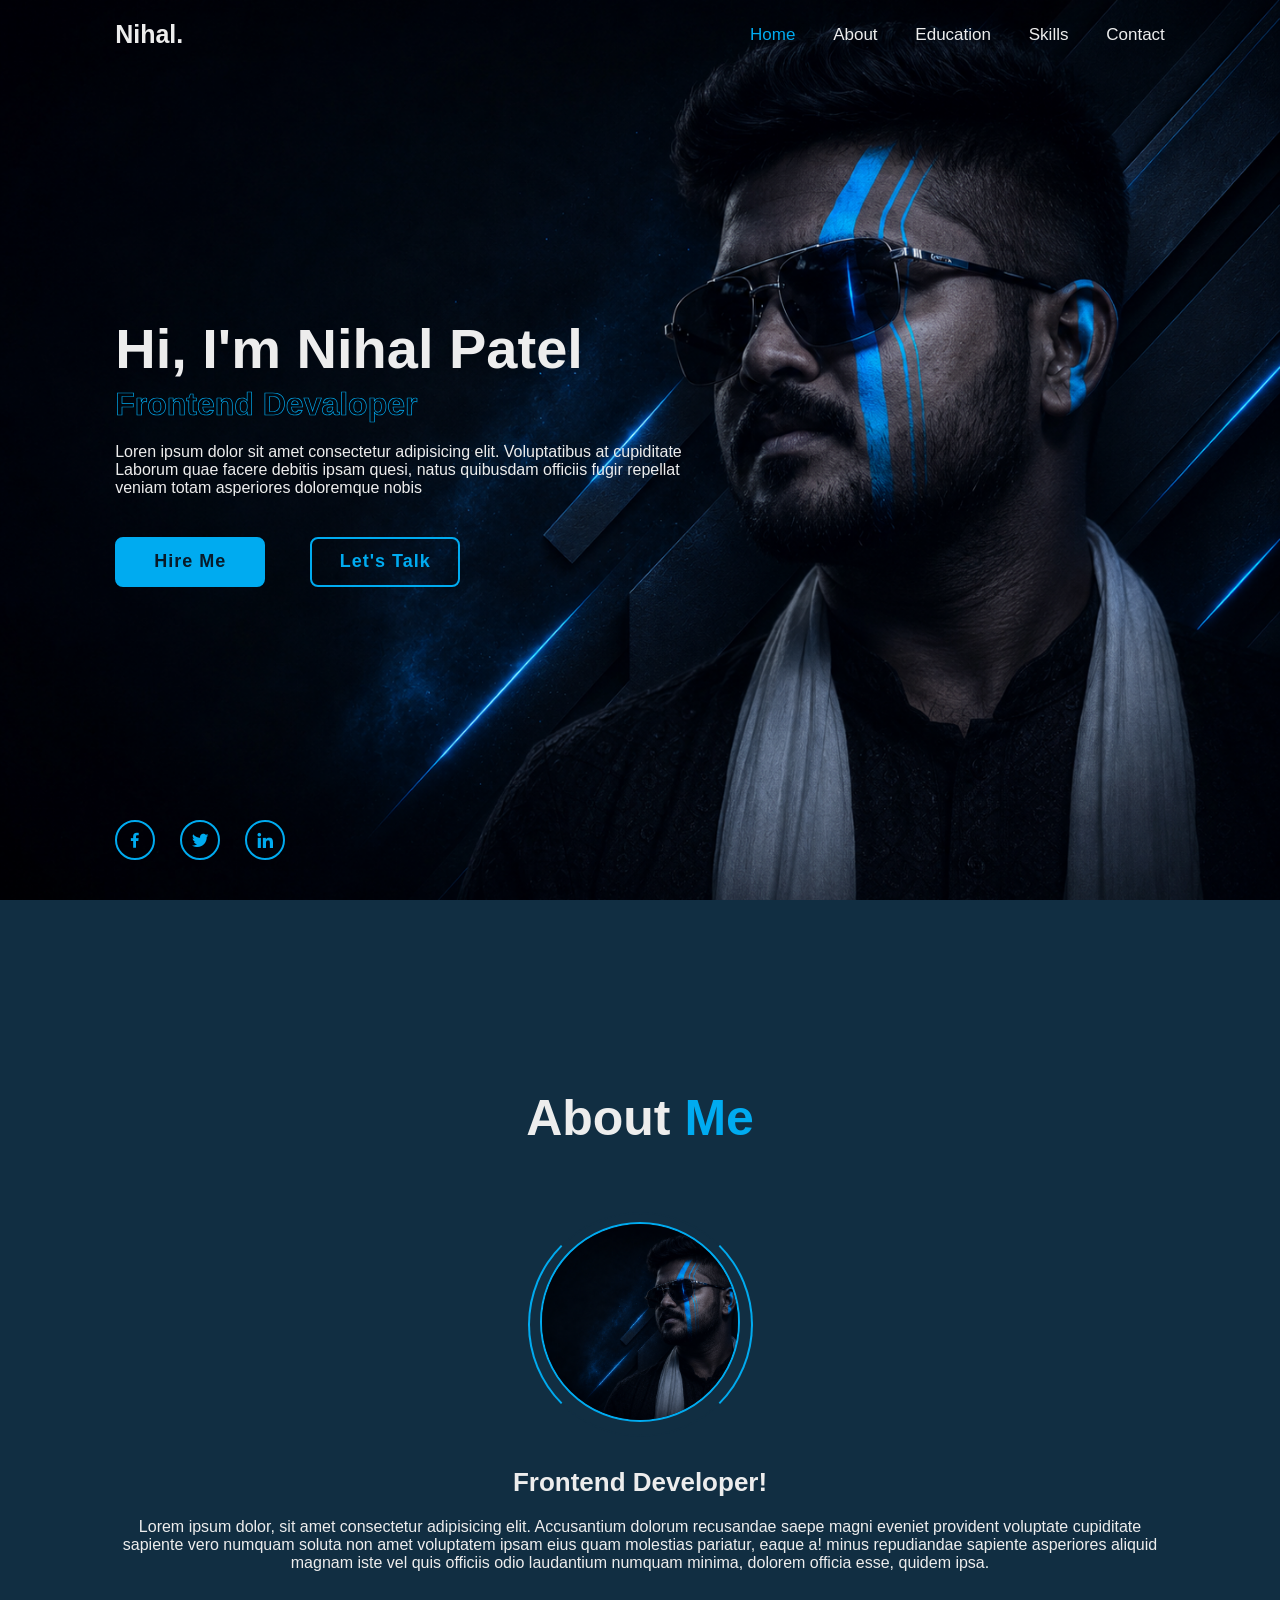
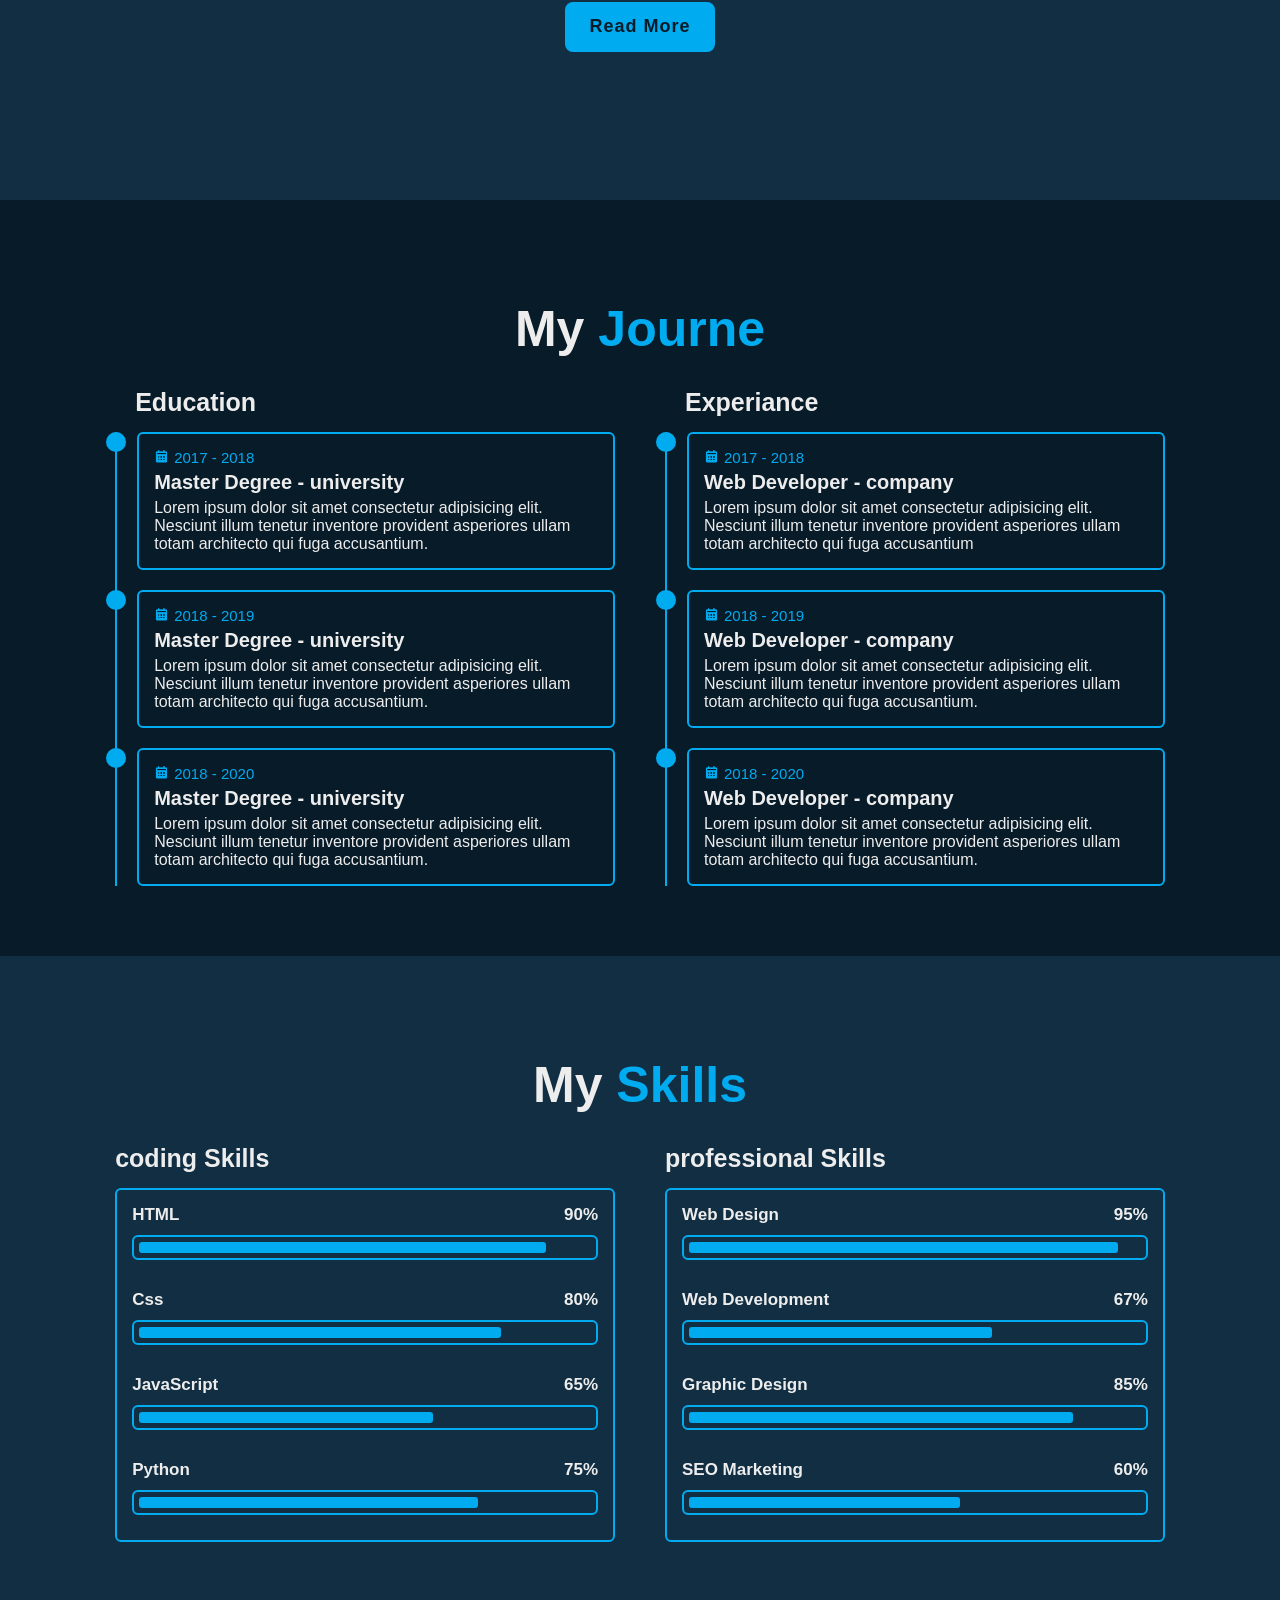
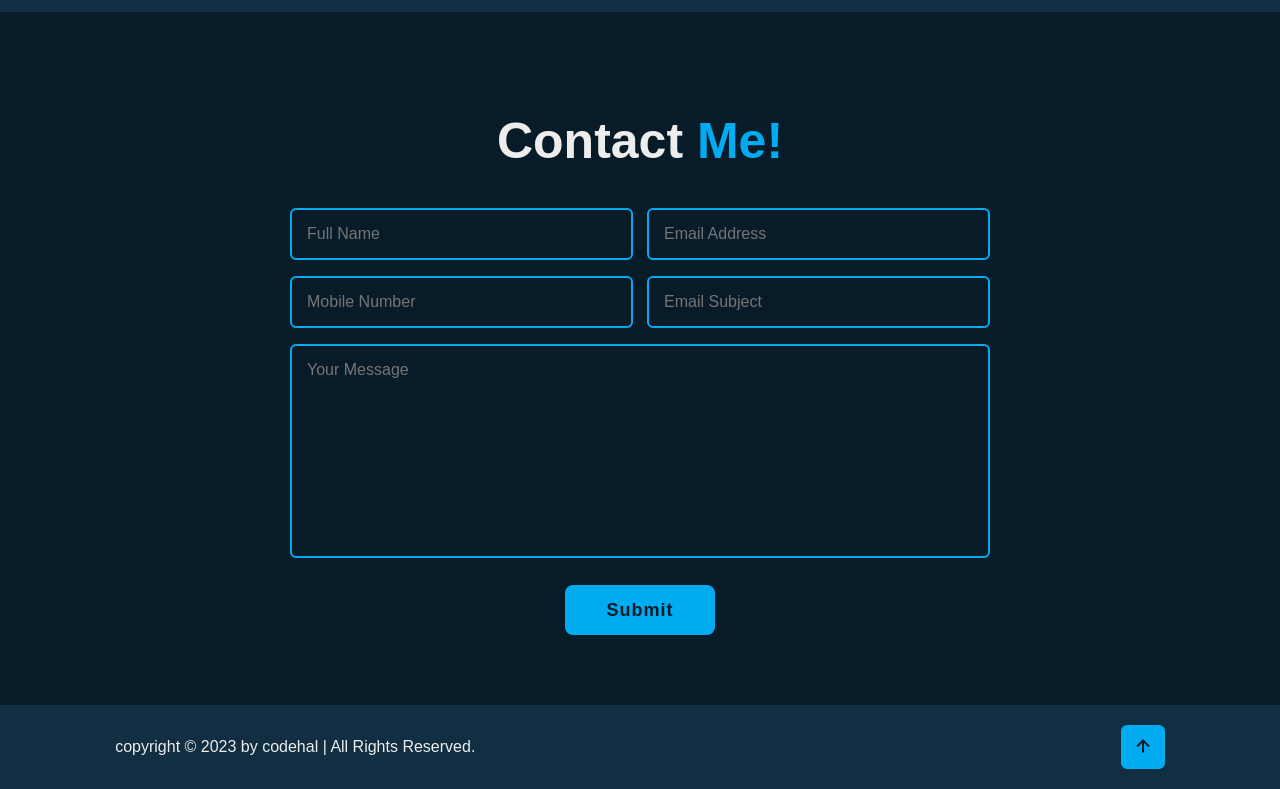
<file: index.html>
<!DOCTYPE html>
<html lang="en">

<head>
    <meta charset="UTF-8">
    <meta name="viewport" content="width=device-width, initial-scale=1.0">
    <title>Nihal Patel | Developer</title>

    <link rel="stylesheet" href="style.css">

    <!-- box icons -->

    <link href='https://unpkg.com/boxicons@2.1.4/css/boxicons.min.css' rel='stylesheet'>

</head>

<body>

    <!-- header design   -->
    <header class="header">
        <a href="#" class="logo">Nihal.</a>

        <div class="bx bx-menu" id="menu-icon"></div>

        <nav class="navbar">
            <a href="#home" class="active">Home</a>
            <a href="#about">About</a>
            <a href="#education">Education</a>
            <a href="#skills">Skills</a>
            <a href="#contact">Contact</a>
        </nav>
    </header>

    <!-- home-section design -->
    <section class="home" id="home">
        <div class="home-content">
            <h1>Hi, I'm <span>Nihal Patel</span></h1>
            <div class="text-animate">
                <h3>Frontend Devaloper</h3>
            </div>
            <p>Loren ipsum dolor sit amet consectetur adipisicing elit. Voluptatibus at cupiditate Laborum
                quae facere debitis ipsam quesi, natus quibusdam officiis fugir repellat veniam totam asperiores
                doloremque nobis</p>

            <div class="btn-box">
                <a href="#" class="btn">Hire Me</a>
                <a href="#" class="btn">Let's Talk</a>

            </div>
        </div>

        <div class="home-sci">
            <a href="#"><i class='bx bxl-facebook'></i></a>
            <a href="#"><i class='bx bxl-twitter'></i></a>
            <a href="#"><i class='bx bxl-linkedin'></i></a>
        </div>

        <div class="home-imghover"></div>
    </section>
    <!-- about section design -->
    <section class="about" id="about">
        <h2 class="heading">About <span>Me</span></h2>

        <div class="about-img">
            <img src="nihal.png" alt="">
            <span class="circle-spin"></span>
        </div>

        <div class="about-content">
            <h3>Frontend Developer!</h3>
            <p>Lorem ipsum dolor, sit amet consectetur adipisicing elit. Accusantium dolorum recusandae
                saepe magni eveniet provident voluptate cupiditate sapiente vero numquam soluta non amet
                voluptatem ipsam eius quam molestias pariatur, eaque a! minus repudiandae sapiente asperiores
                aliquid magnam iste vel quis officiis odio laudantium numquam minima, dolorem officia esse,
                quidem ipsa.</p>

            <div class="btn-box btns">
                <a href="#" class="btn">Read More</a>
            </div>
        </div>
    </section>

    <!-- education section design -->
    <section class="education" id="education">
        <h2 class="heading">My <span>Journe</span></h2>

        <div class="education-row">
            <div class="education-column">
                <h3 class="title">Education</h3>

                <div class="education-box">
                    <div class="education-content">
                    <div class="content">
                        <div class="year"><i class='bx bxs-calendar'></i>2017 - 2018</div>
                        <h3>Master Degree - university</h3>
                        <p>Lorem ipsum dolor sit amet consectetur adipisicing elit. Nesciunt illum tenetur inventore
                            provident asperiores ullam totam architecto qui fuga accusantium.</p>
                    </div>
                </div>
                    <div class="education-content">
                        <div class="content">
                            <div class="year"><i class='bx bxs-calendar'></i>2018 - 2019</div>
                            <h3>Master Degree - university</h3>
                            <p>Lorem ipsum dolor sit amet consectetur adipisicing elit. Nesciunt illum tenetur inventore
                                provident asperiores ullam totam architecto qui fuga accusantium.</p>
                        </div>
                    </div>
                    <div class="education-content">
                        <div class="content">
                            <div class="year"><i class='bx bxs-calendar'></i>2018 - 2020</div>
                            <h3>Master Degree - university</h3>
                            <p>Lorem ipsum dolor sit amet consectetur adipisicing elit. Nesciunt illum tenetur inventore
                                provident asperiores ullam totam architecto qui fuga accusantium.</p>
                        </div>
                    </div>
                </div>


            </div>


            <div class="education-column">
                <h3 class="title">Experiance</h3>

                <div class="education-box">
                    <div class="education-content">
                        <div class="content">
                            <div class="year"><i class='bx bxs-calendar'></i>2017 - 2018</div>
                            <h3>Web Developer - company</h3>
                            <p>Lorem ipsum dolor sit amet consectetur adipisicing elit. Nesciunt illum tenetur inventore
                            provident asperiores ullam totam architecto qui fuga accusantium</p>
                        </div>
                    </div>
                    <div class="education-content">
                        <div class="content">
                            <div class="year"><i class='bx bxs-calendar'></i>2018 - 2019</div>
                            <h3>Web Developer - company</h3>
                            <p>Lorem ipsum dolor sit amet consectetur adipisicing elit. Nesciunt illum tenetur inventore
                                provident asperiores ullam totam architecto qui fuga accusantium.</p>
                        </div>
                    </div>
                    <div class="education-content">
                        <div class="content">
                            <div class="year"><i class='bx bxs-calendar'></i>2018 - 2020</div>
                            <h3>Web Developer - company</h3>
                            <p>Lorem ipsum dolor sit amet consectetur adipisicing elit. Nesciunt illum tenetur inventore
                                provident asperiores ullam totam architecto qui fuga accusantium.</p>
                        </div>
                    </div>
                </div>


            </div>

        </div>

        </div>
        </div>
    </section>

    <!-- Skills section design -->
    <section class="skills" id="skills">
        <h2 class="heading">My <span>Skills</span></h2>

        <div class="skills-row">
            <div class="skills-column">
                <h3 class="title">coding Skills</h3>

                <div class="skills-box">
                    <div class="skills-content">
                        <div class="progress">
                            <h3>HTML <span>90%</span></h3>
                            <div class="bar"><span></span></div>
                        </div>

                               <div class="progress">
                            <h3>Css <span>80%</span></h3>
                            <div class="bar"><span></span></div>
                        </div>

                               <div class="progress">
                            <h3>JavaScript <span>65%</span></h3>
                            <div class="bar"><span></span></div>
                        </div>

                               <div class="progress">
                            <h3>Python <span>75%</span></h3>
                            <div class="bar"><span></span></div>
                        </div>
                    </div>
                </div>
            </div>


             <div class="skills-column">
                <h3 class="title">professional Skills</h3>

                <div class="skills-box">
                    <div class="skills-content">
                        <div class="progress">
                            <h3>Web Design <span>95%</span></h3>
                            <div class="bar"><span></span></div>
                        </div>

                               <div class="progress">
                            <h3>Web Development <span>67%</span></h3>
                            <div class="bar"><span></span></div>
                        </div>

                               <div class="progress">
                            <h3>Graphic Design <span>85%</span></h3>
                            <div class="bar"><span></span></div>
                        </div>

                               <div class="progress">
                            <h3>SEO Marketing <span>60%</span></h3>
                            <div class="bar"><span></span></div>
                        </div>
                    </div>
                </div>
            </div>

         
        </div>
    </section>

    <!-- contact section design -->
     <section class="contact" id="contact">
        <h2 class="heading">Contact <span>Me!</span></h2>

        <form action="#">
            <div class="input-box">
            <div class="input-field">
                <input type="text" placeholder="Full Name" required>
                <span class="focus"> </span>
            </div>
            <div class="input-field">
                <input type="text" placeholder="Email Address" required>
                <span class="focus"> </span>
            </div>
        </div>

              <div class="input-box">
            <div class="input-field">
                <input type="Number" placeholder="Mobile Number" required>
                <span class="focus"> </span>
            </div>
            <div class="input-field">
                <input type="text" placeholder="Email Subject" required>
                <span class="focus"> </span>
            </div>
        </div>

        <div class="textarea-field">
            <textarea name="" id="" cols="30" rows="10" placeholder="Your Message" required></textarea>
            <span class="focus"></span>
        </div>

        <div class="btn-box btns">
            <button type="submit" class="btn">Submit</button>
        </div>
    </form>
     </section>

    <!-- footer design -->
     <footer class="footer">
        <div class="footer-text">
            <p>copyright &copy; 2023 by codehal | All Rights Reserved.</p>
        </div>

        <div class="footer-icontop">
            <a href="#"><i class='bx bx-up-arrow-alt'></i></a>
        </div>
     </footer>
    <script src="nihal.png"></script>
</body>

</html>
</file>
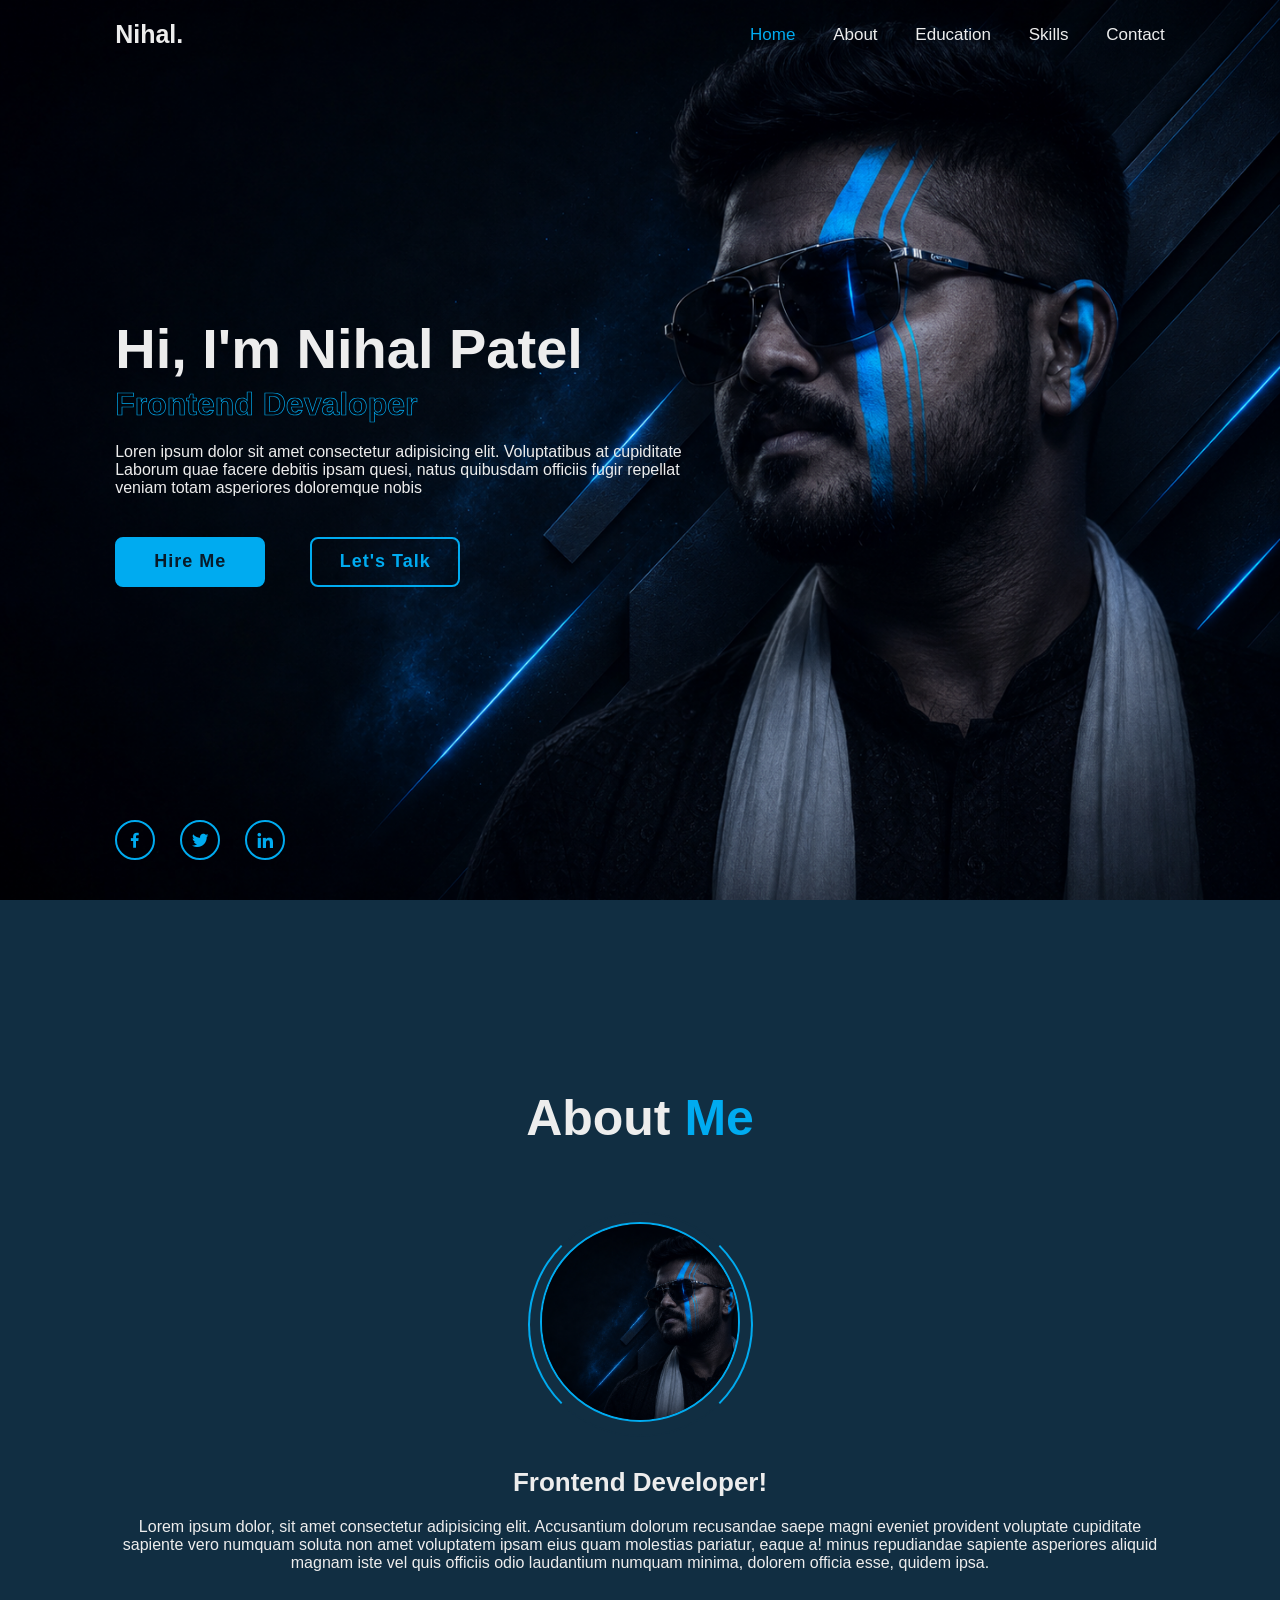
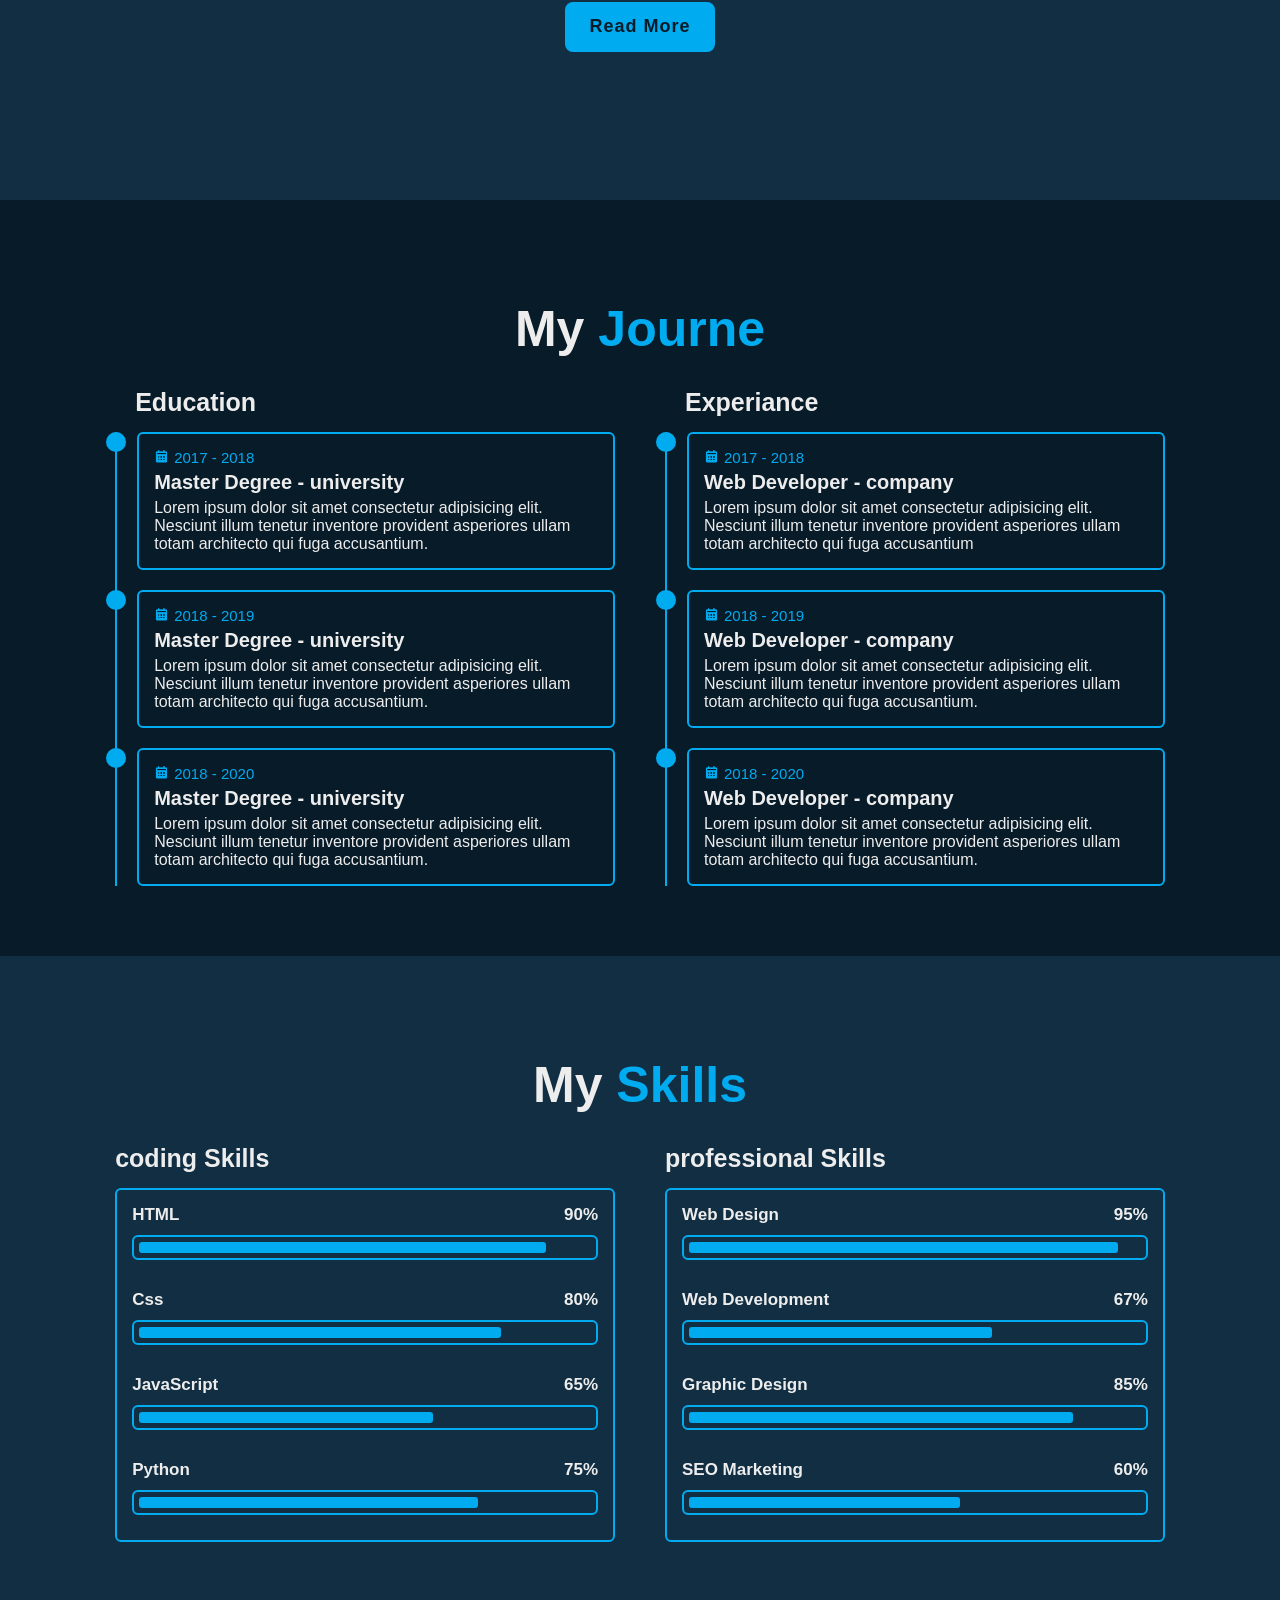
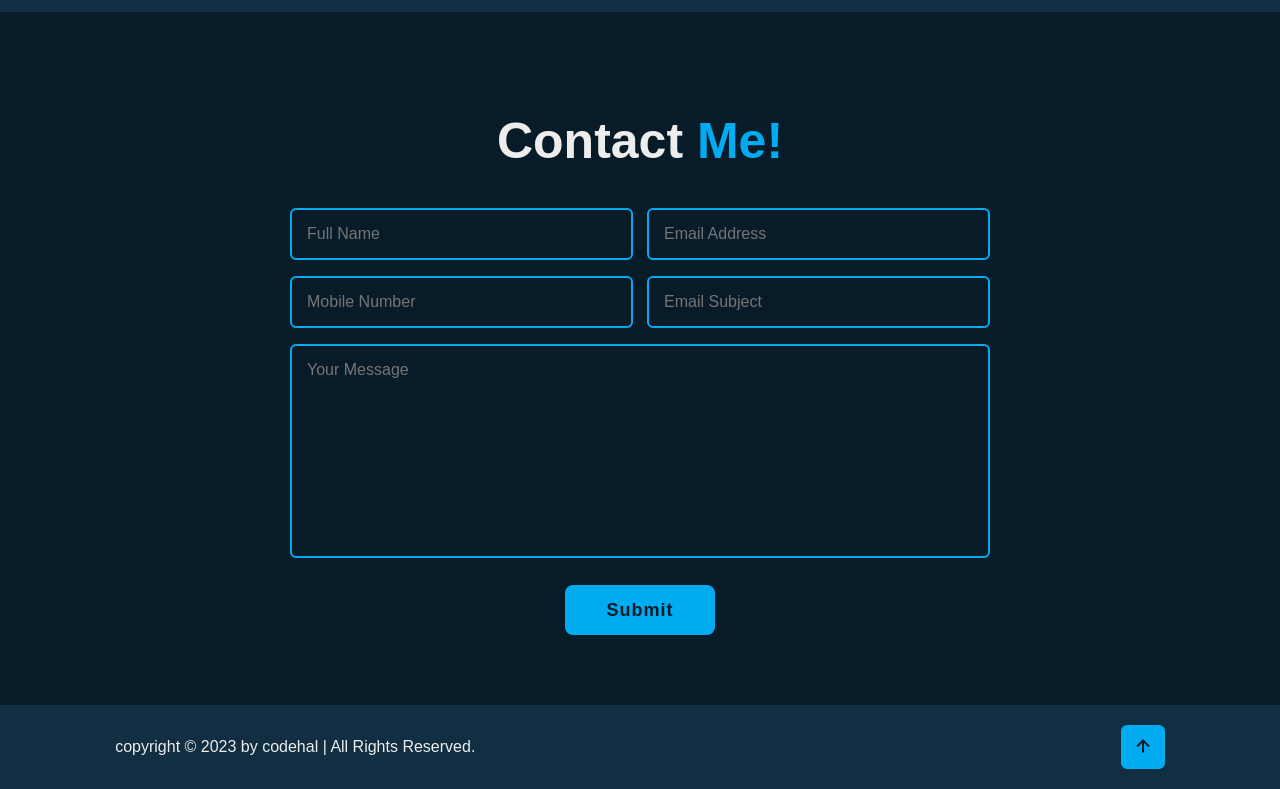
<file: pratice_09_06.html>
<!DOCTYPE html>
<html lang="en">

<head>
    <meta charset="UTF-8">
    <meta name="viewport" content="width=device-width, initial-scale=1.0">
    <title>Document</title>

    <link rel="stylesheet" href="pratice_09_06.css">

    <!-- box icons -->

    <link href='https://unpkg.com/boxicons@2.1.4/css/boxicons.min.css' rel='stylesheet'>

</head>

<body>

    <!-- header design   -->
    <header class="header">
        <a href="#" class="logo">Nihal.</a>

        <div class="bx bx-menu" id="menu-icon"></div>

        <nav class="navbar">
            <a href="#home" class="active">Home</a>
            <a href="#about">About</a>
            <a href="#education">Education</a>
            <a href="#skills">Skills</a>
            <a href="#contact">Contact</a>
        </nav>
    </header>

    <!-- home-section design -->
    <section class="home" id="home">
        <div class="home-content">
            <h1>Hi, I'm <span>Nihal Patel</span></h1>
            <div class="text-animate">
                <h3>Frontend Devaloper</h3>
            </div>
            <p>Loren ipsum dolor sit amet consectetur adipisicing elit. Voluptatibus at cupiditate Laborum
                quae facere debitis ipsam quesi, natus quibusdam officiis fugir repellat veniam totam asperiores
                doloremque nobis</p>

            <div class="btn-box">
                <a href="#" class="btn">Hire Me</a>
                <a href="#" class="btn">Let's Talk</a>

            </div>
        </div>

        <div class="home-sci">
            <a href="#"><i class='bx bxl-facebook'></i></a>
            <a href="#"><i class='bx bxl-twitter'></i></a>
            <a href="#"><i class='bx bxl-linkedin'></i></a>
        </div>

        <div class="home-imghover"></div>
    </section>
    <!-- about section design -->
    <section class="about" id="about">
        <h2 class="heading">About <span>Me</span></h2>

        <div class="about-img">
            <img src="nihal.png" alt="">
            <span class="circle-spin"></span>
        </div>

        <div class="about-content">
            <h3>Frontend Developer!</h3>
            <p>Lorem ipsum dolor, sit amet consectetur adipisicing elit. Accusantium dolorum recusandae
                saepe magni eveniet provident voluptate cupiditate sapiente vero numquam soluta non amet
                voluptatem ipsam eius quam molestias pariatur, eaque a! minus repudiandae sapiente asperiores
                aliquid magnam iste vel quis officiis odio laudantium numquam minima, dolorem officia esse,
                quidem ipsa.</p>

            <div class="btn-box btns">
                <a href="#" class="btn">Read More</a>
            </div>
        </div>
    </section>

    <!-- education section design -->
    <section class="education" id="education">
        <h2 class="heading">My <span>Journe</span></h2>

        <div class="education-row">
            <div class="education-column">
                <h3 class="title">Education</h3>

                <div class="education-box">
                    <div class="education-content">
                    <div class="content">
                        <div class="year"><i class='bx bxs-calendar'></i>2017 - 2018</div>
                        <h3>Master Degree - university</h3>
                        <p>Lorem ipsum dolor sit amet consectetur adipisicing elit. Nesciunt illum tenetur inventore
                            provident asperiores ullam totam architecto qui fuga accusantium.</p>
                    </div>
                </div>
                    <div class="education-content">
                        <div class="content">
                            <div class="year"><i class='bx bxs-calendar'></i>2018 - 2019</div>
                            <h3>Master Degree - university</h3>
                            <p>Lorem ipsum dolor sit amet consectetur adipisicing elit. Nesciunt illum tenetur inventore
                                provident asperiores ullam totam architecto qui fuga accusantium.</p>
                        </div>
                    </div>
                    <div class="education-content">
                        <div class="content">
                            <div class="year"><i class='bx bxs-calendar'></i>2018 - 2020</div>
                            <h3>Master Degree - university</h3>
                            <p>Lorem ipsum dolor sit amet consectetur adipisicing elit. Nesciunt illum tenetur inventore
                                provident asperiores ullam totam architecto qui fuga accusantium.</p>
                        </div>
                    </div>
                </div>


            </div>


            <div class="education-column">
                <h3 class="title">Experiance</h3>

                <div class="education-box">
                    <div class="education-content">
                        <div class="content">
                            <div class="year"><i class='bx bxs-calendar'></i>2017 - 2018</div>
                            <h3>Web Developer - company</h3>
                            <p>Lorem ipsum dolor sit amet consectetur adipisicing elit. Nesciunt illum tenetur inventore
                            provident asperiores ullam totam architecto qui fuga accusantium</p>
                        </div>
                    </div>
                    <div class="education-content">
                        <div class="content">
                            <div class="year"><i class='bx bxs-calendar'></i>2018 - 2019</div>
                            <h3>Web Developer - company</h3>
                            <p>Lorem ipsum dolor sit amet consectetur adipisicing elit. Nesciunt illum tenetur inventore
                                provident asperiores ullam totam architecto qui fuga accusantium.</p>
                        </div>
                    </div>
                    <div class="education-content">
                        <div class="content">
                            <div class="year"><i class='bx bxs-calendar'></i>2018 - 2020</div>
                            <h3>Web Developer - company</h3>
                            <p>Lorem ipsum dolor sit amet consectetur adipisicing elit. Nesciunt illum tenetur inventore
                                provident asperiores ullam totam architecto qui fuga accusantium.</p>
                        </div>
                    </div>
                </div>


            </div>

        </div>

        </div>
        </div>
    </section>

    <!-- Skills section design -->
    <section class="skills" id="skills">
        <h2 class="heading">My <span>Skills</span></h2>

        <div class="skills-row">
            <div class="skills-column">
                <h3 class="title">coding Skills</h3>

                <div class="skills-box">
                    <div class="skills-content">
                        <div class="progress">
                            <h3>HTML <span>90%</span></h3>
                            <div class="bar"><span></span></div>
                        </div>

                               <div class="progress">
                            <h3>Css <span>80%</span></h3>
                            <div class="bar"><span></span></div>
                        </div>

                               <div class="progress">
                            <h3>JavaScript <span>65%</span></h3>
                            <div class="bar"><span></span></div>
                        </div>

                               <div class="progress">
                            <h3>Python <span>75%</span></h3>
                            <div class="bar"><span></span></div>
                        </div>
                    </div>
                </div>
            </div>


             <div class="skills-column">
                <h3 class="title">professional Skills</h3>

                <div class="skills-box">
                    <div class="skills-content">
                        <div class="progress">
                            <h3>Web Design <span>95%</span></h3>
                            <div class="bar"><span></span></div>
                        </div>

                               <div class="progress">
                            <h3>Web Development <span>67%</span></h3>
                            <div class="bar"><span></span></div>
                        </div>

                               <div class="progress">
                            <h3>Graphic Design <span>85%</span></h3>
                            <div class="bar"><span></span></div>
                        </div>

                               <div class="progress">
                            <h3>SEO Marketing <span>60%</span></h3>
                            <div class="bar"><span></span></div>
                        </div>
                    </div>
                </div>
            </div>

         
        </div>
    </section>

    <!-- contact section design -->
     <section class="contact" id="contact">
        <h2 class="heading">Contact <span>Me!</span></h2>

        <form action="#">
            <div class="input-box">
            <div class="input-field">
                <input type="text" placeholder="Full Name" required>
                <span class="focus"> </span>
            </div>
            <div class="input-field">
                <input type="text" placeholder="Email Address" required>
                <span class="focus"> </span>
            </div>
        </div>

              <div class="input-box">
            <div class="input-field">
                <input type="Number" placeholder="Mobile Number" required>
                <span class="focus"> </span>
            </div>
            <div class="input-field">
                <input type="text" placeholder="Email Subject" required>
                <span class="focus"> </span>
            </div>
        </div>

        <div class="textarea-field">
            <textarea name="" id="" cols="30" rows="10" placeholder="Your Message" required></textarea>
            <span class="focus"></span>
        </div>

        <div class="btn-box btns">
            <button type="submit" class="btn">Submit</button>
        </div>
    </form>
     </section>

    <!-- footer design -->
     <footer class="footer">
        <div class="footer-text">
            <p>copyright &copy; 2023 by codehal | All Rights Reserved.</p>
        </div>

        <div class="footer-icontop">
            <a href="#"><i class='bx bx-up-arrow-alt'></i></a>
        </div>
     </footer>
    <script src="nihal.png"></script>
</body>

</html>
</file>
<file: style.css>
* {
    margin: 0;
    padding: 0;
    box-sizing: border-box;
    text-decoration: none;
    border: none;
    outline: none;
    scroll-behavior: smooth;
    font-family: 'poppins', sans-serif;
}

:root {
    --bg-color: #081b29;
    --second-bg-color: #112e42;
    --text-color: #ededed;
    --main-color: #00abf0;
}

html {
    font-size: 62.5%;
    overflow-x: hidden;
}

body {
    background: var(--bg-color);
    color: var(--text-color);
}

.header {
    position: fixed;
    top: 0;
    left: 0;
    width: 100%;
    padding: 2rem 9%;
    background: transparent;
    display: flex;
    justify-content: space-between;
    align-items: center;
    z-index: 100;
}

.logo {
    font-size: 2.5rem;
    color: var(--text-color);
    font-weight: 600;
}

.navbar a {
    font-size: 1.7rem;
    color: var(--text-color);
    font-weight: 500;
    margin-left: 3.5rem;
    transition: .3s;
}

.navbar a:hover,
.navbar a.active {
    color: var(--main-color);
}

#menu-icon {
    font-size: 3.6rem;
    color: var(--text-color);
    cursor: pointer;
    display: none;
}

section {
    min-height: 100vh;
    padding: 10rem 9% 2rem;
}

.home {
    display: flex;
    align-items: center;
    padding: 0 9%;
    background: url(nihal.png)no-repeat;
    background-size: cover;
    background-position: center;
}

.home-content {
    max-width: 60rem;
}

.home-content h1 {
    font-size: 5.6rem;
    font-weight: 700;
    line-height: 1.3;
}

.home-content h1 span{
    color: var(--text-color);
}

.home-content .text-animate {
    position: relative;
    width: 32.8rem;
}

.home-content .text-animate h3 {
    font-size: 3.2rem;
    font-weight: 700;
    color: transparent;
    -webkit-text-stroke: .7px var(--main-color);
}

.home-content p {
    font-size: 1.6rem;
    margin: 2rem 0 4rem;
}

.btn-box {
    position: relative;
    display: flex;
    justify-content: space-between;
    width: 34.5rem;
    height: 5rem;
}

.btn-box .btn {
    position: relative;
    display: inline-flex;
    justify-content: center;
    align-items: center;
    width: 15rem;
    height: 100%;
    background: var(--main-color);
    border: .2rem solid var(--main-color);
    border-radius: .8rem;
    font-size: 1.8rem;
    font-weight: 600;
    letter-spacing: .1rem;
    color: var(--bg-color);
    z-index: 1;
    overflow: hidden;
    transition: .5s;
}

.btn-box .btn:hover {
    color: var(--main-color);
}

.btn-box .btn:nth-child(2) {
    background: transparent;
    color: var(--main-color);
}

.btn-box .btn:nth-child(2):hover {
    color: var(--bg-color);
}

.btn-box .btn:nth-child(2)::before {
    background: var(--main-color);
}

.btn-box .btn::before {
    content: '';
    position: absolute;
    top: 0;
    left: 0;
    width: 0;
    height: 100%;
    background: var(--bg-color);
    z-index: -1;
    transition: .5s;
}

.btn-box .btn:hover::before {
    width: 100%;
}

.home-sci {
    position: absolute;
    bottom: 4rem;
    width: 170px;
    display: flex;
    justify-content: space-between;
}

.home-sci a {
    position: relative;
    display: inline-flex;
    justify-content: center;
    align-items: center;
    width: 40px;
    height: 40px;
    background: transparent;
    border: .2rem solid var(--main-color);
    border-radius: 50%;
    font-size: 20px;
    color: var(--main-color);
    z-index: 1;
    overflow: hidden;
    transition: .5s;
}

.home-sci a:hover {
    color: var(--bg-color);
}

.home-sci a::before {
    content: '';
    position: absolute;
    top: 0;
    left: 0;
    width: 0;
    height: 100%;
    background: var(--main-color);
    z-index: -1;
    transition: .5s;
}

.home-sci a:hover::before {
    width: 100%;
}

.home-imghover {
    position: absolute;
    top: 0;
    right: 0;
    width: 49%;
    height: 100%;
    background: transparent;
    transition: 3s;
}

.home-imghover:hover {
    background: var(--bg-color);
    opacity: .8;
}

.about {
    display: flex;
    justify-content: center;
    align-items: center;
    flex-direction: column;
    gap: 2rem;
    background: var(--second-bg-color);
    padding-bottom: 6rem;
}

.heading {
    font-size: 5rem;
    margin-bottom: 3rem;
    text-align: center;
}

span {
    color: var(--main-color);
}

.about-img {
    position: relative;
    width: 25rem;
    height: 25rem;
    border-radius: 50%;
    display: flex;
    justify-content: center;
    align-items: center;
}

.about-img img {
    width: 200px;
    height: 200px;
    object-fit: cover;
    border-radius: 50%;
    border: .2rem solid var(--main-color);
}

.about-img .circle-spin {
    position: absolute;
    top: 6%;
    left: 5%;
    transition: translate(-50%, -50%) rotate(0);
    width: 90%;
    height: 90%;
    border-radius: 50%;
    border-top: .2rem solid var(--second-bg-color);
    border-bottom: .2rem solid var(--second-bg-color);
    border-left: .2rem solid var(--main-color);
    border-right: .2rem solid var(--main-color);
}

.about-content {
    text-align: center;
}

.about-content h3 {
    font-size: 2.6rem;
}

.about-content p {
    font-size: 1.6rem;
    margin: 2rem 0 3rem;
}

.btn-box.btns {
    display: inline-block;
    width: 15rem;
}

.btn-box.btns a::before {
    background: var(--second-bg-color);
}

.education {
    display: flex;
    justify-content: center;
    align-items: center;
    flex-direction: column;
    min-height: auto;
    padding-bottom: 5rem;
}

.education .education-row {
    display: flex;
    flex-wrap: wrap;
    gap: 5rem;

}

.education-row .education-column {
    flex: 1 1 40rem;
    
}

.education-column .title {
    font-size: 2.5rem;
    margin: 0 0 1.5rem 2rem;
}

.education-column .education-box{
    border-left: .2rem solid var(--main-color);
}

.education-box .education-content{
    position: relative;
    padding-left: 2rem;
}

.education-box .education-content::before{
    content: '';
    position: absolute;
    top: 0;
    left: -1.1rem;
    width: 2rem;
    height: 2rem;
    background: var(--main-color);
    border-radius: 50%;
}

.education-content .content{
    position: relative;
    padding: 1.5rem;
    border: .2rem solid var(--main-color);
    border-radius: .6rem;
    margin-bottom: 2rem;
    overflow: hidden;
}

.education-content .content::before{
    content: '';
    position: absolute;
    top: 0;
    left: 0;
    width: 0;
    height: 100%;
    background: var(--second-bg-color);
    z-index: -1;
    transition: .5s;
}

.education-content .content:hover::before{
    width: 100%;
}

.education-content .content .year{
    font-size: 1.5rem;
    color: var(--main-color);
    padding-bottom: .5rem;
}

.education-content .content .year i{
    padding-right: .5rem;
}

.education-content .content h3{
    font-size: 2rem;
}

.education-content .content p{
    font-size: 1.6rem;
    padding-top: .5rem;
}

.skills{
    min-height: auto;
    padding-bottom: 7rem;
    background: var(--second-bg-color);
}

.skills .skills-row{
    display: flex;
    flex-wrap: wrap;
    gap: 5rem;
}

.skills-row .skills-column{
    flex: 1 1 40rem;
}

.skills-column .title{
    font-size: 2.5rem;
    margin: 0 0 1.5rem;
}

.skills-box .skills-content{
    position: relative;
    border: .2rem solid var(--main-color);
    border-radius: .6rem;
    padding: .5rem 1.5rem;
    z-index: 1;
    overflow: hidden;   
}

.skills-box .skills-content::before{
    content: '';
    position: absolute;
    top: 0;
    left: 0;
    width: 0;
    height: 100%;
    background: var(--bg-color);
    z-index: -1;
    transition: .5s;
}

.skills-box .skills-content:hover::before{
    width: 100%;
}

.skills-content .progress{
    padding: 1rem 0;
}

.skills-content .progress h3{
    font-size: 1.7rem;
    display: flex;
    justify-content: space-between;
}

.skills-content .progress h3 span{
    color: var(--text-color);
}  

.skills-content .progress .bar{
    height: 2.5rem;
    border-radius: .6rem;
    border: .2rem solid var(--main-color);
    padding: .5rem;
    margin: 1rem 0;
}

.skills-content .progress .bar span{
    display: block;
    height: 100%;
    border-radius: .3rem;
    background: var(--main-color);
}

.skills-column:nth-child(1) .skills-content .progress:nth-child(1) .bar span{
    width: 90%;
}

.skills-column:nth-child(1) .skills-content .progress:nth-child(2) .bar span{
    width: 80%;
}

.skills-column:nth-child(1) .skills-content .progress:nth-child(3) .bar span{
    width: 65%;
}

.skills-column:nth-child(1) .skills-content .progress:nth-child(4) .bar span{
    width: 75%;
}


.skills-column:nth-child(2) .skills-content .progress:nth-child(1) .bar span{
    width: 95%;
}

.skills-column:nth-child(2) .skills-content .progress:nth-child(2) .bar span{
    width: 67%;
}

.skills-column:nth-child(2) .skills-content .progress:nth-child(3) .bar span{
    width: 85%;
}

.skills-column:nth-child(2) .skills-content .progress:nth-child(4) .bar span{
    width: 60%;
}

.contact{
    min-height: auto;
    padding-bottom: 7rem;
}

.contact form{
    max-width: 70rem;
    margin: 0 auto;
    text-align: center;
}

.contact form .input-box{
    position: relative;
    display: flex;
    justify-content: space-between;
    flex-wrap: wrap;
}

.contact form .input-box .input-field{
    position: relative;
    width: 49%;
    margin: .8rem 0;
}

.contact form .input-box .input-field input,
.contact form .textarea-field textarea{
    width: 100%;
    height: 100%;
    padding: 1.5rem;
    font-size: 1.6rem;
    color: var(--text-color);
    background: transparent;
    border-radius: .6rem;
    border: .2rem solid var(--main-color);
}

.contact form .input-box .input-field input::placeholder
.contact form .textarea-field textarea::placeholder{
    color: var(--text-color);
}

.contact form .focus{
    position: absolute;
    top: 0;
    left: 0;
    width: 0;
    height: 100%;
    background: var(--second-bg-color);
    border-radius: .6rem;
    z-index: -1;
    transition: .5s;
}

.contact form .input-box .input-field input:focus~.focus,
.contact form .input-box .input-field input:valid~.focus,
.contact form .textarea-field textarea:focus~.focus,
.contact form .textarea-field textarea:valid~.focus{
    width: 100%;
}


.contact form .textarea-field{
    position: relative;
    margin: .8rem 0 2.7rem;
    display: flex;
}

.contact form .textarea-field textarea{
    resize: none;
}

.contact form .btn-box.btn .btn{
    cursor: pointer;
} 

.footer{
    display: flex;
    justify-content: space-between;
    align-items: center;
    flex-wrap: wrap;
    padding: 2rem 9%;
    background: var(--second-bg-color);
}

.footer-text p{
    font-size: 1.6rem;
}

.footer-icontop a{
    position: relative;
    display: inline-flex;
    justify-content: center;
    align-items: center;
    padding: .8rem;
    background: var(--main-color);
    border: .2rem solid var(--main-color);
    border-radius: .6rem;
    z-index: 1;
    overflow: hidden;
}

.footer-icontop a::before{
    content: '';
    position: absolute;
    top: 0;
    left: 0;
    width: 0;
    height: 100%;
    background: var(--second-bg-color);
    z-index: -1;
    transition: .5s;
}

.footer-icontop a:hover::before{
    width: 100%;
}

.footer-icontop a i{
    font-size: 2.4rem;
    color: var(--bg-color);
    transition: .5s;
}

.footer-icontop a:hover i{
    color: var(--main-color);
}
</file>
<file: pratice_09_06.css>
* {
    margin: 0;
    padding: 0;
    box-sizing: border-box;
    text-decoration: none;
    border: none;
    outline: none;
    scroll-behavior: smooth;
    font-family: 'poppins', sans-serif;
}

:root {
    --bg-color: #081b29;
    --second-bg-color: #112e42;
    --text-color: #ededed;
    --main-color: #00abf0;
}

html {
    font-size: 62.5%;
    overflow-x: hidden;
}

body {
    background: var(--bg-color);
    color: var(--text-color);
}

.header {
    position: fixed;
    top: 0;
    left: 0;
    width: 100%;
    padding: 2rem 9%;
    background: transparent;
    display: flex;
    justify-content: space-between;
    align-items: center;
    z-index: 100;
}

.logo {
    font-size: 2.5rem;
    color: var(--text-color);
    font-weight: 600;
}

.navbar a {
    font-size: 1.7rem;
    color: var(--text-color);
    font-weight: 500;
    margin-left: 3.5rem;
    transition: .3s;
}

.navbar a:hover,
.navbar a.active {
    color: var(--main-color);
}

#menu-icon {
    font-size: 3.6rem;
    color: var(--text-color);
    cursor: pointer;
    display: none;
}

section {
    min-height: 100vh;
    padding: 10rem 9% 2rem;
}

.home {
    display: flex;
    align-items: center;
    padding: 0 9%;
    background: url(nihal.png)no-repeat;
    background-size: cover;
    background-position: center;
}

.home-content {
    max-width: 60rem;
}

.home-content h1 {
    font-size: 5.6rem;
    font-weight: 700;
    line-height: 1.3;
}

.home-content h1 span{
    color: var(--text-color);
}

.home-content .text-animate {
    position: relative;
    width: 32.8rem;
}

.home-content .text-animate h3 {
    font-size: 3.2rem;
    font-weight: 700;
    color: transparent;
    -webkit-text-stroke: .7px var(--main-color);
}

.home-content p {
    font-size: 1.6rem;
    margin: 2rem 0 4rem;
}

.btn-box {
    position: relative;
    display: flex;
    justify-content: space-between;
    width: 34.5rem;
    height: 5rem;
}

.btn-box .btn {
    position: relative;
    display: inline-flex;
    justify-content: center;
    align-items: center;
    width: 15rem;
    height: 100%;
    background: var(--main-color);
    border: .2rem solid var(--main-color);
    border-radius: .8rem;
    font-size: 1.8rem;
    font-weight: 600;
    letter-spacing: .1rem;
    color: var(--bg-color);
    z-index: 1;
    overflow: hidden;
    transition: .5s;
}

.btn-box .btn:hover {
    color: var(--main-color);
}

.btn-box .btn:nth-child(2) {
    background: transparent;
    color: var(--main-color);
}

.btn-box .btn:nth-child(2):hover {
    color: var(--bg-color);
}

.btn-box .btn:nth-child(2)::before {
    background: var(--main-color);
}

.btn-box .btn::before {
    content: '';
    position: absolute;
    top: 0;
    left: 0;
    width: 0;
    height: 100%;
    background: var(--bg-color);
    z-index: -1;
    transition: .5s;
}

.btn-box .btn:hover::before {
    width: 100%;
}

.home-sci {
    position: absolute;
    bottom: 4rem;
    width: 170px;
    display: flex;
    justify-content: space-between;
}

.home-sci a {
    position: relative;
    display: inline-flex;
    justify-content: center;
    align-items: center;
    width: 40px;
    height: 40px;
    background: transparent;
    border: .2rem solid var(--main-color);
    border-radius: 50%;
    font-size: 20px;
    color: var(--main-color);
    z-index: 1;
    overflow: hidden;
    transition: .5s;
}

.home-sci a:hover {
    color: var(--bg-color);
}

.home-sci a::before {
    content: '';
    position: absolute;
    top: 0;
    left: 0;
    width: 0;
    height: 100%;
    background: var(--main-color);
    z-index: -1;
    transition: .5s;
}

.home-sci a:hover::before {
    width: 100%;
}

.home-imghover {
    position: absolute;
    top: 0;
    right: 0;
    width: 49%;
    height: 100%;
    background: transparent;
    transition: 3s;
}

.home-imghover:hover {
    background: var(--bg-color);
    opacity: .8;
}

.about {
    display: flex;
    justify-content: center;
    align-items: center;
    flex-direction: column;
    gap: 2rem;
    background: var(--second-bg-color);
    padding-bottom: 6rem;
}

.heading {
    font-size: 5rem;
    margin-bottom: 3rem;
    text-align: center;
}

span {
    color: var(--main-color);
}

.about-img {
    position: relative;
    width: 25rem;
    height: 25rem;
    border-radius: 50%;
    display: flex;
    justify-content: center;
    align-items: center;
}

.about-img img {
    width: 200px;
    height: 200px;
    object-fit: cover;
    border-radius: 50%;
    border: .2rem solid var(--main-color);
}

.about-img .circle-spin {
    position: absolute;
    top: 6%;
    left: 5%;
    transition: translate(-50%, -50%) rotate(0);
    width: 90%;
    height: 90%;
    border-radius: 50%;
    border-top: .2rem solid var(--second-bg-color);
    border-bottom: .2rem solid var(--second-bg-color);
    border-left: .2rem solid var(--main-color);
    border-right: .2rem solid var(--main-color);
}

.about-content {
    text-align: center;
}

.about-content h3 {
    font-size: 2.6rem;
}

.about-content p {
    font-size: 1.6rem;
    margin: 2rem 0 3rem;
}

.btn-box.btns {
    display: inline-block;
    width: 15rem;
}

.btn-box.btns a::before {
    background: var(--second-bg-color);
}

.education {
    display: flex;
    justify-content: center;
    align-items: center;
    flex-direction: column;
    min-height: auto;
    padding-bottom: 5rem;
}

.education .education-row {
    display: flex;
    flex-wrap: wrap;
    gap: 5rem;

}

.education-row .education-column {
    flex: 1 1 40rem;
    
}

.education-column .title {
    font-size: 2.5rem;
    margin: 0 0 1.5rem 2rem;
}

.education-column .education-box{
    border-left: .2rem solid var(--main-color);
}

.education-box .education-content{
    position: relative;
    padding-left: 2rem;
}

.education-box .education-content::before{
    content: '';
    position: absolute;
    top: 0;
    left: -1.1rem;
    width: 2rem;
    height: 2rem;
    background: var(--main-color);
    border-radius: 50%;
}

.education-content .content{
    position: relative;
    padding: 1.5rem;
    border: .2rem solid var(--main-color);
    border-radius: .6rem;
    margin-bottom: 2rem;
    overflow: hidden;
}

.education-content .content::before{
    content: '';
    position: absolute;
    top: 0;
    left: 0;
    width: 0;
    height: 100%;
    background: var(--second-bg-color);
    z-index: -1;
    transition: .5s;
}

.education-content .content:hover::before{
    width: 100%;
}

.education-content .content .year{
    font-size: 1.5rem;
    color: var(--main-color);
    padding-bottom: .5rem;
}

.education-content .content .year i{
    padding-right: .5rem;
}

.education-content .content h3{
    font-size: 2rem;
}

.education-content .content p{
    font-size: 1.6rem;
    padding-top: .5rem;
}

.skills{
    min-height: auto;
    padding-bottom: 7rem;
    background: var(--second-bg-color);
}

.skills .skills-row{
    display: flex;
    flex-wrap: wrap;
    gap: 5rem;
}

.skills-row .skills-column{
    flex: 1 1 40rem;
}

.skills-column .title{
    font-size: 2.5rem;
    margin: 0 0 1.5rem;
}

.skills-box .skills-content{
    position: relative;
    border: .2rem solid var(--main-color);
    border-radius: .6rem;
    padding: .5rem 1.5rem;
    z-index: 1;
    overflow: hidden;   
}

.skills-box .skills-content::before{
    content: '';
    position: absolute;
    top: 0;
    left: 0;
    width: 0;
    height: 100%;
    background: var(--bg-color);
    z-index: -1;
    transition: .5s;
}

.skills-box .skills-content:hover::before{
    width: 100%;
}

.skills-content .progress{
    padding: 1rem 0;
}

.skills-content .progress h3{
    font-size: 1.7rem;
    display: flex;
    justify-content: space-between;
}

.skills-content .progress h3 span{
    color: var(--text-color);
}  

.skills-content .progress .bar{
    height: 2.5rem;
    border-radius: .6rem;
    border: .2rem solid var(--main-color);
    padding: .5rem;
    margin: 1rem 0;
}

.skills-content .progress .bar span{
    display: block;
    height: 100%;
    border-radius: .3rem;
    background: var(--main-color);
}

.skills-column:nth-child(1) .skills-content .progress:nth-child(1) .bar span{
    width: 90%;
}

.skills-column:nth-child(1) .skills-content .progress:nth-child(2) .bar span{
    width: 80%;
}

.skills-column:nth-child(1) .skills-content .progress:nth-child(3) .bar span{
    width: 65%;
}

.skills-column:nth-child(1) .skills-content .progress:nth-child(4) .bar span{
    width: 75%;
}


.skills-column:nth-child(2) .skills-content .progress:nth-child(1) .bar span{
    width: 95%;
}

.skills-column:nth-child(2) .skills-content .progress:nth-child(2) .bar span{
    width: 67%;
}

.skills-column:nth-child(2) .skills-content .progress:nth-child(3) .bar span{
    width: 85%;
}

.skills-column:nth-child(2) .skills-content .progress:nth-child(4) .bar span{
    width: 60%;
}

.contact{
    min-height: auto;
    padding-bottom: 7rem;
}

.contact form{
    max-width: 70rem;
    margin: 0 auto;
    text-align: center;
}

.contact form .input-box{
    position: relative;
    display: flex;
    justify-content: space-between;
    flex-wrap: wrap;
}

.contact form .input-box .input-field{
    position: relative;
    width: 49%;
    margin: .8rem 0;
}

.contact form .input-box .input-field input,
.contact form .textarea-field textarea{
    width: 100%;
    height: 100%;
    padding: 1.5rem;
    font-size: 1.6rem;
    color: var(--text-color);
    background: transparent;
    border-radius: .6rem;
    border: .2rem solid var(--main-color);
}

.contact form .input-box .input-field input::placeholder
.contact form .textarea-field textarea::placeholder{
    color: var(--text-color);
}

.contact form .focus{
    position: absolute;
    top: 0;
    left: 0;
    width: 0;
    height: 100%;
    background: var(--second-bg-color);
    border-radius: .6rem;
    z-index: -1;
    transition: .5s;
}

.contact form .input-box .input-field input:focus~.focus,
.contact form .input-box .input-field input:valid~.focus,
.contact form .textarea-field textarea:focus~.focus,
.contact form .textarea-field textarea:valid~.focus{
    width: 100%;
}


.contact form .textarea-field{
    position: relative;
    margin: .8rem 0 2.7rem;
    display: flex;
}

.contact form .textarea-field textarea{
    resize: none;
}

.contact form .btn-box.btn .btn{
    cursor: pointer;
} 

.footer{
    display: flex;
    justify-content: space-between;
    align-items: center;
    flex-wrap: wrap;
    padding: 2rem 9%;
    background: var(--second-bg-color);
}

.footer-text p{
    font-size: 1.6rem;
}

.footer-icontop a{
    position: relative;
    display: inline-flex;
    justify-content: center;
    align-items: center;
    padding: .8rem;
    background: var(--main-color);
    border: .2rem solid var(--main-color);
    border-radius: .6rem;
    z-index: 1;
    overflow: hidden;
}

.footer-icontop a::before{
    content: '';
    position: absolute;
    top: 0;
    left: 0;
    width: 0;
    height: 100%;
    background: var(--second-bg-color);
    z-index: -1;
    transition: .5s;
}

.footer-icontop a:hover::before{
    width: 100%;
}

.footer-icontop a i{
    font-size: 2.4rem;
    color: var(--bg-color);
    transition: .5s;
}

.footer-icontop a:hover i{
    color: var(--main-color);
}
</file>
